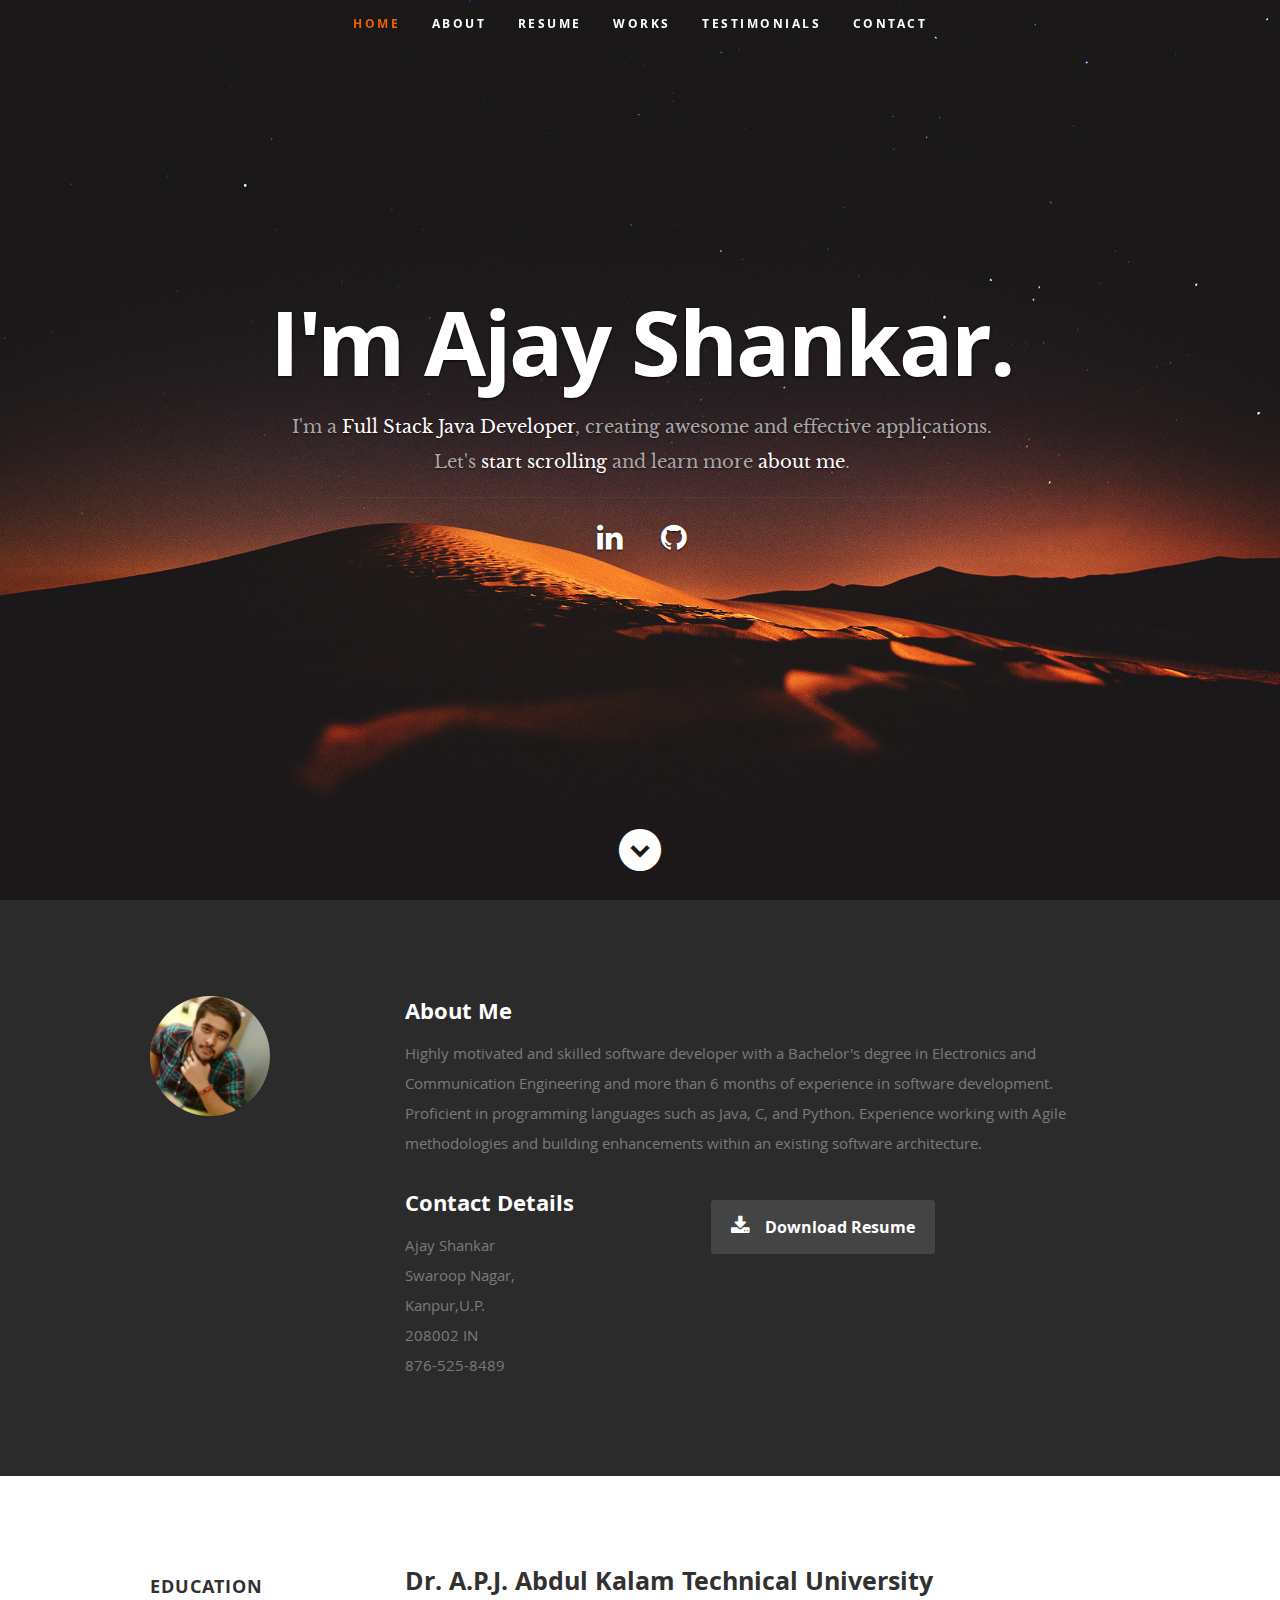
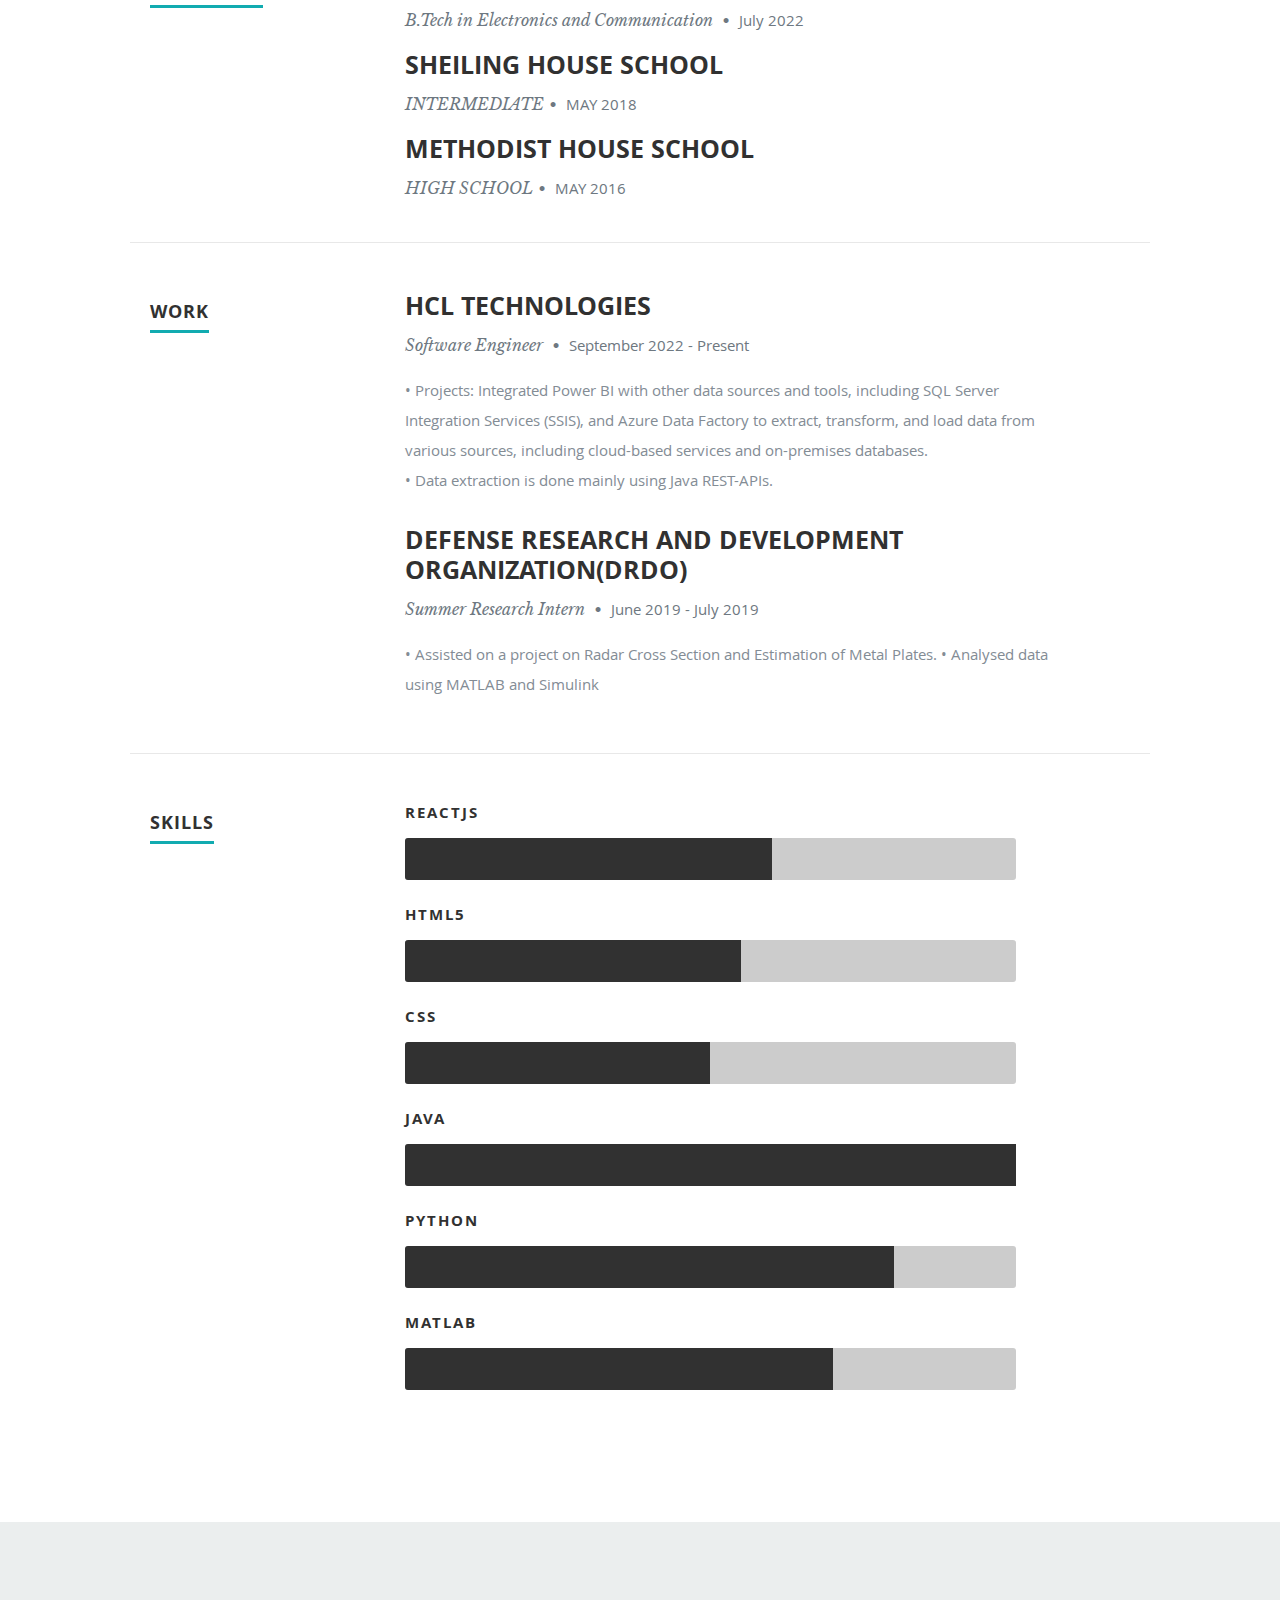
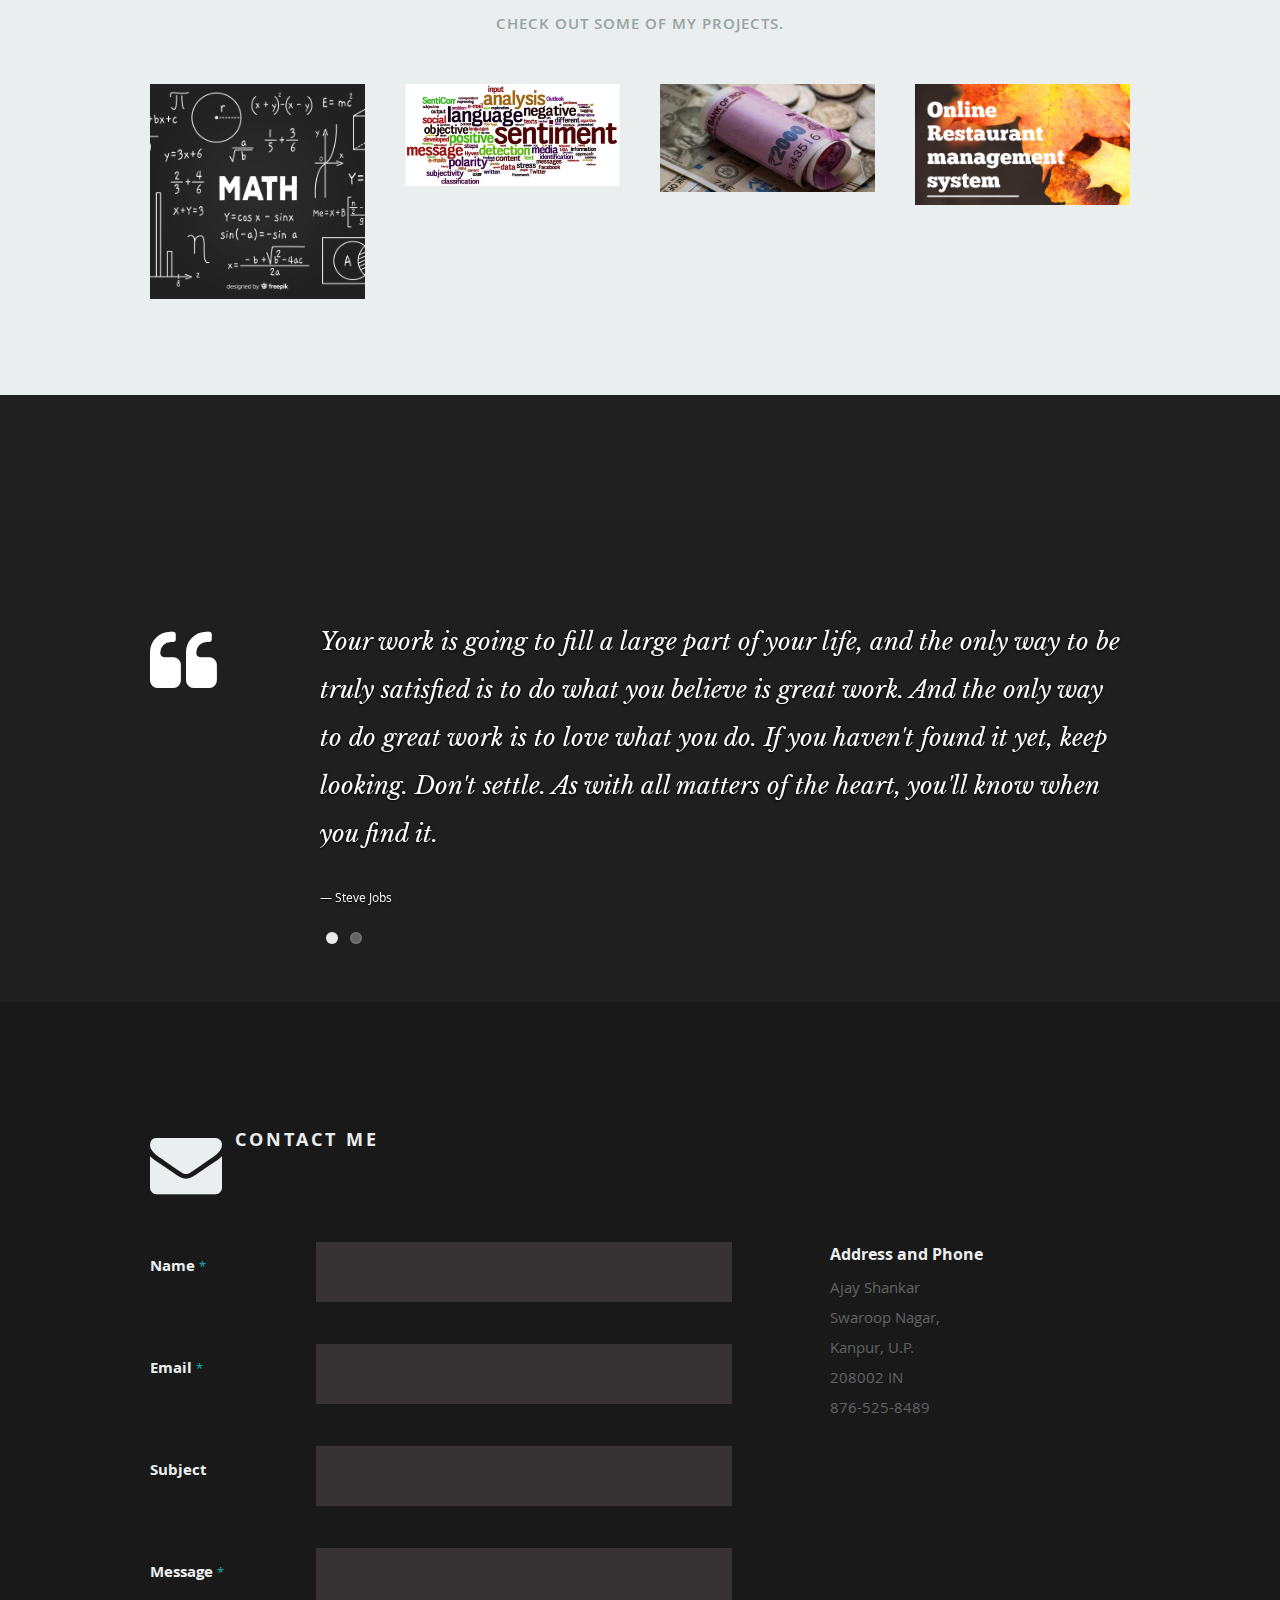
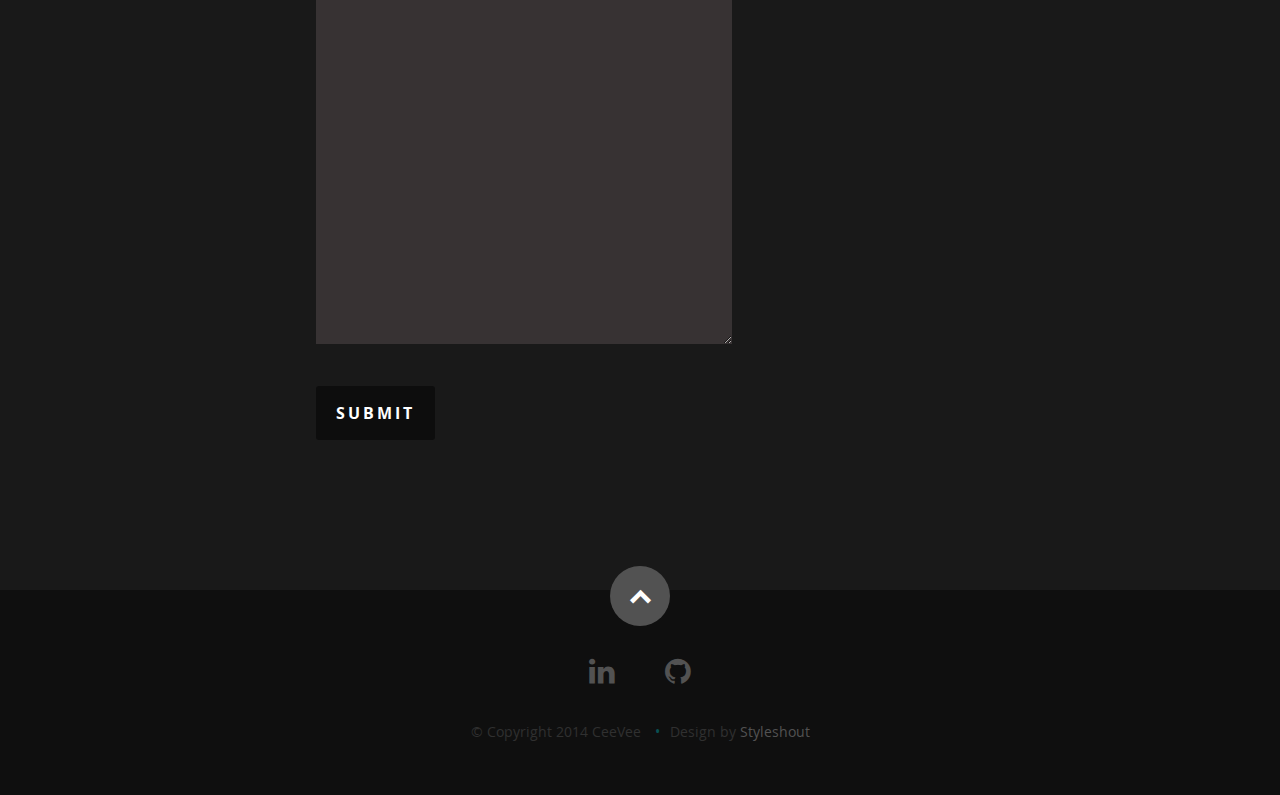
<file: index.html>
<!DOCTYPE html>
<!--[if lt IE 8 ]><html class="no-js ie ie7" lang="en"> <![endif]-->
<!--[if IE 8 ]><html class="no-js ie ie8" lang="en"> <![endif]-->
<!--[if (gte IE 8)|!(IE)]><!--><html class="no-js" lang="en"> <!--<![endif]-->
<head>

   <!--- Basic Page Needs
   ================================================== -->
   <meta charset="utf-8">
	<title>AJAY SHANKAR</title>
	<meta name="description" content="">
	<meta name="author" content="">

   <!-- Mobile Specific Metas
   ================================================== -->
	<meta name="viewport" content="width=device-width, initial-scale=1, maximum-scale=1">

	<!-- CSS
    ================================================== -->
   <link rel="stylesheet" href="css/default.css">
	<link rel="stylesheet" href="css/layout.css">
   <link rel="stylesheet" href="css/media-queries.css">
   <link rel="stylesheet" href="css/magnific-popup.css">

   <!-- Script
   ================================================== -->
	<script src="js/modernizr.js"></script>

   <!-- Favicons
	================================================== -->
	<link rel="shortcut icon" href="favicon.jpg" >

</head>

<body>

   <!-- Header
   ================================================== -->
   <header id="home">

      <nav id="nav-wrap">

         <a class="mobile-btn" href="#nav-wrap" title="Show navigation">Show navigation</a>
	      <a class="mobile-btn" href="#" title="Hide navigation">Hide navigation</a>

         <ul id="nav" class="nav">
            <li class="current"><a class="smoothscroll" href="#home">Home</a></li>
            <li><a class="smoothscroll" href="#about">About</a></li>
	         <li><a class="smoothscroll" href="#resume">Resume</a></li>
            <li><a class="smoothscroll" href="#portfolio">Works</a></li>
            <li><a class="smoothscroll" href="#testimonials">Testimonials</a></li>
            <li><a class="smoothscroll" href="#contact">Contact</a></li>
         </ul> <!-- end #nav -->

      </nav> <!-- end #nav-wrap -->

      <div class="row banner">
         <div class="banner-text">
            <h1 class="responsive-headline">I'm Ajay Shankar.</h1>
            <h3>I'm a <span>Full Stack Java Developer</span>,</span> creating awesome and effective applications. Let's <a class="smoothscroll" href="#about">start scrolling</a>
            and learn more <a class="smoothscroll" href="#about">about me</a>.</h3>
            <hr />
            <ul class="social">
               <li><a href="https://www.linkedin.com/in/ajayshankar99/"><i class="fa fa-linkedin"></i></a></li>
               <li><a href="https://github.com/ArrowAce"><i class="fa fa-github"></i></a></li>
            </ul>
         </div>
      </div>

      <p class="scrolldown">
         <a class="smoothscroll" href="#about"><i class="icon-down-circle"></i></a>
      </p>

   </header> <!-- Header End -->


   <!-- About Section
   ================================================== -->
   <section id="about">

      <div class="row">

         <div class="three columns">

            <img class="profile-pic"  src="images/profilepic.jpeg" alt="" />

         </div>

         <div class="nine columns main-col">

            <h2>About Me</h2>

            <p>Highly motivated and skilled software developer with a Bachelor's degree in Electronics and Communication Engineering and more than 6 months of experience in software development. Proficient in programming languages such as Java, C, and Python. Experience working with Agile methodologies and building enhancements within an existing software architecture.
            </p>

            <div class="row">

               <div class="columns contact-details">

                  <h2>Contact Details</h2>
                  <p class="address">
						   <span>Ajay Shankar</span><br>
						   <span>Swaroop Nagar,<br>
						         Kanpur,U.P.<br>
                           208002 IN
                     </span><br>
						   <span>876-525-8489</span><br>
                     <!--<span>anyone@website.com</span> -->
					   </p>

               </div>

               <div class="columns download">
                  <p>
                     <a href="https://www.overleaf.com/download/project/61837eb6423c09ee38dd8902/build/187cca5825b-e9d63cf21ffd0703/output/output.pdf?compileGroup=standard&clsiserverid=clsi-pre-emp-e2-f-rnw4&enable_pdf_caching=true&popupDownload=true"
                        class="button"><i class="fa fa-download"></i>Download Resume</a>
                  </p>
               </div>

            </div> <!-- end row -->

         </div> <!-- end .main-col -->

      </div>

   </section> <!-- About Section End-->


   <!-- Resume Section
   ================================================== -->
   <section id="resume">

      <!-- Education
      ----------------------------------------------- -->
      <div class="row education">

         <div class="three columns header-col">
            <h1><span>Education</span></h1>
         </div>

         <div class="nine columns main-col">

            <div class="row item">

               <div class="twelve columns">

                  <h3>Dr. A.P.J. Abdul Kalam Technical University</h3>
                  <p class="info">B.Tech in Electronics and Communication <span>&bull;</span> <em class="date">July 2022</em></p>

                  <!-- <p>
                  Lorem ipsum dolor sit amet, consectetuer adipiscing elit. Aenean commodo ligula eget dolor. Aenean massa.
                  Cum sociis natoque penatibus et magnis dis parturient montes, nascetur ridiculus mus. Donec quam felis,
                  ultricies nec, pellentesque eu, pretium quis, sem. Nulla consequat massa quis enim.
                  Donec pede justo, fringilla vel, aliquet nec, vulputate eget, arcu. Nullam dictum felis eu pede mollis pretium.
                  </p> -->

               </div>

            </div> <!-- item end -->

            <div class="row item">

               <div class="twelve columns">

                  <h3>SHEILING HOUSE SCHOOL</h3>
                  <p class="info">INTERMEDIATE<span>&bull;</span> <em class="date">MAY 2018</em></p>

                  <!-- <p>
                  This is Photoshop's version  of Lorem Ipsum. Proin gravida nibh vel velit auctor aliquet.
                  Aenean sollicitudin, lorem quis bibendum auctor, nisi elit consequat ipsum, nec sagittis sem
                  nibh id elit. Duis sed odio sit amet nibh vulputate cursus a sit amet mauris. Morbi accumsan
                  ipsum velit. Nam nec tellus a odio tincidunt auctor a ornare odio. Sed non  mauris vitae erat
                  </p> -->

               </div>

            </div> <!-- item end -->

            <div class="row item">

               <div class="twelve columns">

                  <h3>METHODIST HOUSE SCHOOL</h3>
                  <p class="info">HIGH SCHOOL<span>&bull;</span> <em class="date">MAY 2016</em></p>

                  <!-- <p>
                  This is Photoshop's version  of Lorem Ipsum. Proin gravida nibh vel velit auctor aliquet.
                  Aenean sollicitudin, lorem quis bibendum auctor, nisi elit consequat ipsum, nec sagittis sem
                  nibh id elit. Duis sed odio sit amet nibh vulputate cursus a sit amet mauris. Morbi accumsan
                  ipsum velit. Nam nec tellus a odio tincidunt auctor a ornare odio. Sed non  mauris vitae erat
                  </p> -->

               </div>

            </div> <!-- item end -->


         </div> <!-- main-col end -->

      </div> <!-- End Education -->


      <!-- Work
      ----------------------------------------------- -->
      <div class="row work">

         <div class="three columns header-col">
            <h1><span>Work</span></h1>
         </div>

         <div class="nine columns main-col">

            <div class="row item">

               <div class="twelve columns">

                  <h3>HCL TECHNOLOGIES</h3>
                  <p class="info">Software Engineer <span>&bull;</span> <em class="date">September 2022 - Present</em></p>

                  <p>
                  • Projects: Integrated Power BI with other data sources and tools, including SQL Server Integration Services (SSIS), and Azure Data Factory to extract, transform, and load data from various sources, including cloud-based services and on-premises databases.</br>
                  • Data extraction is done mainly using Java REST-APIs.
                  </p>

               </div>

            </div> <!-- item end -->

            <div class="row item">

               <div class="twelve columns">

                  <h3>DEFENSE RESEARCH AND DEVELOPMENT ORGANIZATION(DRDO)</h3>
                  <p class="info">Summer Research Intern <span>&bull;</span> <em class="date">June 2019 - July 2019</em></p>

                  <p>
                  • Assisted on a project on Radar Cross Section and Estimation of Metal Plates.
                  • Analysed data using MATLAB and Simulink
                  </p>

               </div>

            </div> <!-- item end -->

         </div> <!-- main-col end -->

      </div> <!-- End Work -->


      <!-- Skills
      ----------------------------------------------- -->
      <div class="row skill">

         <div class="three columns header-col">
            <h1><span>Skills</span></h1>
         </div>

         <div class="nine columns main-col">

            <!--<p>Sed ut perspiciatis unde omnis iste natus error sit voluptatem accusantium doloremque laudantium, totam rem aperiam,
            eaque ipsa quae ab illo inventore veritatis et quasi architecto beatae vitae dicta sunt explicabo. Nemo enim ipsam
            voluptatem quia voluptas sit aspernatur aut odit aut fugit, sed quia consequuntur magni dolores eos qui ratione
            voluptatem sequi nesciunt.
            </p>-->

				<div class="bars">

				   <ul class="skills">
					   <li><span class="bar-expand ReactJS"></span><em>ReactJS</em></li>
                  <li><span class="bar-expand html5"></span><em>HTML5</em></li>
						<li><span class="bar-expand css"></span><em>CSS</em></li>
						<li><span class="bar-expand java"></span><em>Java</em></li>
						<li><span class="bar-expand python"></span><em>Python</em></li>
                  <li><span class="bar-expand matlab"></span><em>MATLAB</em></li>
					</ul>

				</div><!-- end skill-bars -->

			</div> <!-- main-col end -->

      </div> <!-- End skills -->

   </section> <!-- Resume Section End-->


   <!-- Portfolio Section
   ================================================== -->
   <section id="portfolio">

      <div class="row">

         <div class="twelve columns collapsed">

            <h1>Check Out Some of My Projects.</h1>

            <!-- portfolio-wrapper -->
            <div id="portfolio-wrapper" class="bgrid-quarters s-bgrid-thirds cf">

          	   <div class="columns portfolio-item">
                  <div class="item-wrap">

                     <a href="#modal-01" title="">
                        <img alt="" src="images/portfolio/Handwritten-Equation-Solver.jpg">
                        <div class="overlay">
                           <div class="portfolio-item-meta">
          					      <h5>Hand Written Equation Solver</h5>
                              <p>Deep Learning</p>
          					   </div>
                        </div>
                        <div class="link-icon"><i class="icon-plus"></i></div>
                     </a>

                  </div>
          		</div> <!-- item end -->

               <div class="columns portfolio-item">
                  <div class="item-wrap">

                     <a href="#modal-02" title="">
                        <img alt="" src="images/portfolio/SentimentAnalysis.jpg">
                        <div class="overlay">
                           <div class="portfolio-item-meta">
          					      <h5>Perform Sentiment Analysis with Sci-Kit Learn</h5>
                              <p>Natural Lanhuage Processing</p>
          					   </div>
                        </div>
                        <div class="link-icon"><i class="icon-plus"></i></div>
                     </a>

                  </div>
          		</div> <!-- item end -->

               <div class="columns portfolio-item">
                  <div class="item-wrap">

                     <a href="#modal-03" title="">
                        <img alt="" src="images/portfolio/SMART CURRENCY ASSISTIVE SYSTEM FOR VISUALLY IMPAIRED.jpeg">
                        <div class="overlay">
                           <div class="portfolio-item-meta">
          					      <h5>SMART CURRENCY ASSISTIVE SYSTEM FOR VISUALLY IMPAIRED</h5>
                              <p>Digital Image Processing</p>
          					   </div>
                        </div>
                        <div class="link-icon"><i class="icon-plus"></i></div>
                     </a>

                  </div>
          		</div> <!-- item end -->

               <div class="columns portfolio-item">
                  <div class="item-wrap">

                     <a href="#modal-04" title="">
                        <img alt="" src="images/portfolio/Online-Restaurant-Management.jpg">
                        <div class="overlay">
                           <div class="portfolio-item-meta">
          					      <h5>Online-Restaurant-Management</h5>
                              <p>REST API</p>
          					   </div>
                        </div>
                        <div class="link-icon"><i class="icon-plus"></i></div>
                     </a>

                  </div>
          		</div> <!-- item end -->

              
            </div> <!-- portfolio-wrapper end -->

         </div> <!-- twelve columns end -->


         <!-- Modal Popup
	      --------------------------------------------------------------- -->

         <div id="modal-01" class="popup-modal mfp-hide">

		      <img class="scale-with-grid" src="images/portfolio/modals/Handwritten-Equation-Solver.jpg" alt="" />

		      <div class="description-box">
			      <h4>Handwritten-Equation-Solver</h4>
			      <p>• Developed a Handwritten Equation solver using CNN. The equation can
                  contain any digit from 0-9 and symbol +,x,-.</p>
               <span class="categories"><i class="fa fa-tag"></i>Equations</span>
		      </div>

            <div class="link-box">
               <a href="https://github.com/ArrowAce/Handwritten-Equation-Solver_Biet_hacks" target="_blank">Details</a>
		         <a class="popup-modal-dismiss">Close</a>
            </div>

	      </div><!-- modal-01 End -->

         <div id="modal-02" class="popup-modal mfp-hide">

		      <img class="scale-with-grid" src="images/portfolio/modals/SentimentAnalysis.jpg" alt="" />

		      <div class="description-box">
			      <h4>Perform Sentiment Analysis with Sci-Kit Learn</h4>
			      <p>• Build and employ a logistic regression classifier using scikit-learn.</br>
                  • Perform feature extraction with The Natural Language Toolkit (NLTK).</p>
               <span class="categories"><i class="fa fa-tag"></i>Sci-Kit Learn</span>
		      </div>

            <div class="link-box">
               <a href="https://www.coursera.org/account/accomplishments/certificate/EUSAKP5MKCBN" target="_blank">Details</a>
		         <a class="popup-modal-dismiss">Close</a>
            </div>

	      </div><!-- modal-02 End -->

         <div id="modal-03" class="popup-modal mfp-hide">

		      <img class="scale-with-grid" src="images/portfolio/modals/SMART CURRENCY ASSISTIVE SYSTEM FOR VISUALLY IMPAIRED.jpeg" alt="" />

		      <div class="description-box">
			      <h4>SMART CURRENCY ASSISTIVE SYSTEM FOR VISUALLY IMPAIRED</h4>
			      <p>• Developed an Assistive system for visually impaired to help them in
                  identification of currency notes.
                  • It is developed using Python OpenCV.</p>
               <span class="categories"><i class="fa fa-tag"></i>Assistive System</span>
		      </div>

            <div class="link-box">
               <a href="https://github.com/ArrowAce/CurrencyDetection.git" target="_blank">Details</a>
		         <a class="popup-modal-dismiss">Close</a>
            </div>

	      </div><!-- modal-03 End -->

         <div id="modal-04" class="popup-modal mfp-hide">

		      <img class="scale-with-grid" src="images/portfolio/modals/Online-Restaurant-Management.jpg" alt="" />

		      <div class="description-box">
			      <h4>Online-Restaurant-Management</h4>
			      <p>REST API to manage restaurant with online orders and also inventory management.</p>
               <span class="categories"><i class="fa fa-tag"></i>SpringBoot</span>
		      </div>

            <div class="link-box">
               <a href="https://github.com/ArrowAce/Online-Restaurant-Management" target="_blank">Details</a>
		         <a class="popup-modal-dismiss">Close</a>
            </div>

	      </div><!-- modal-04 End -->

         

      </div> <!-- row End -->

   </section> <!-- Portfolio Section End-->


   <!-- Call-To-Action Section
   ================================================== -->
   <section id="call-to-action">

      <div class="row">

         <!-- <div class="two columns header-col">

            <h1><span>Get Hosting.</span></h1>

         </div>

         <div class="seven columns">

            <h2><span class="lead">Unde Omnis Iste</span></h2>
            <p><span class="lead">Sed ut perspiciatis unde omnis iste natus error sit voluptatem accusantium doloremque laudantium, totam rem aperiam,
            eaque ipsa quae ab illo inventore veritatis et quasi architecto beatae vitae. </span></p>

         </div> -->

         <div class="three columns action">



         </div>

      </div>

   </section> <!-- Call-To-Action Section End-->


   <!-- Testimonials Section
   ================================================== -->
   <section id="testimonials">

      <div class="text-container">

         <div class="row">

            <div class="two columns header-col">

               <h1><span>Client Testimonials</span></h1>

            </div>

            <div class="ten columns flex-container">

               <div class="flexslider">

                  <ul class="slides">

                     <li>
                        <blockquote>
                           <p>Your work is going to fill a large part of your life, and the only way to be truly satisfied is
                           to do what you believe is great work. And the only way to do great work is to love what you do.
                           If you haven't found it yet, keep looking. Don't settle. As with all matters of the heart, you'll know when you find it.
                           </p>
                           <cite>Steve Jobs</cite>
                        </blockquote>
                     </li> <!-- slide ends -->

                     <li>
                        <blockquote>
                           <p>When something is important enough, you do it even if the odds are not in your favor.
                           </p>
                           <cite>Elon Musk</cite>
                        </blockquote>
                     </li> <!-- slide ends -->

                  </ul>

               </div> <!-- div.flexslider ends -->

            </div> <!-- div.flex-container ends -->

         </div> <!-- row ends -->

       </div>  <!-- text-container ends -->

   </section> <!-- Testimonials Section End-->


   <!-- Contact Section
   ================================================== -->
   <section id="contact">

         <div class="row section-head">

            <!-- <div class="two columns header-col">

               <h1><span>Get In Touch.</span></h1>

            </div> -->

            <div class="ten columns">
               &nbsp; &nbsp; &nbsp;<h1>CONTACT ME</h1>
                  <!-- <p class="lead">Sed ut perspiciatis unde omnis iste natus error sit voluptatem accusantium doloremque laudantium, totam rem aperiam,
                  eaque ipsa quae ab illo inventore veritatis et quasi architecto beatae vitae dicta sunt explicabo. Nemo enim ipsam
                  voluptatem quia voluptas sit aspernatur aut odit aut fugit.
                  </p> -->

            </div>

         </div>

         <div class="row">

            <div class="eight columns">

               <!-- form -->
               <form action="https://formsubmit.co/engineeringconnect99@gmail.com" method="post">
					<fieldset>

                  <div>
						   <label for="contactName">Name <span class="required">*</span></label>
						   <input type="text" value="" size="35" id="contactName" name="contactName">
                  </div>

                  <div>
						   <label for="contactEmail">Email <span class="required">*</span></label>
						   <input type="text" value="" size="35" id="contactEmail" name="contactEmail">
                  </div>

                  <div>
						   <label for="contactSubject">Subject</label>
						   <input type="text" value="" size="35" id="contactSubject" name="contactSubject">
                  </div>

                  <div>
                     <label for="contactMessage">Message <span class="required">*</span></label>
                     <textarea cols="50" rows="15" id="contactMessage" name="contactMessage"></textarea>
                  </div>

                  <div>
                     <button class="submit">Submit</button>
                     <span id="image-loader">
                        <img alt="" src="images/loader.gif">
                     </span>
                  </div>

					</fieldset>
				   </form> <!-- Form End -->

               <!-- contact-warning -->
               <div id="message-warning"> Error boy</div>
               <!-- contact-success -->
				   <div id="message-success">
                  <i class="fa fa-check"></i>Your message was sent, thank you!<br>
				   </div>

            </div>

          
            <aside class="four columns footer-widgets">

               <div class="widget widget_contact">

					   <h4>Address and Phone</h4>
					   <p class="address">
						   Ajay Shankar<br>
                     Swaroop Nagar,<br>
                     Kanpur, U.P.<br>
                     208002 IN<br>
						   <span>876-525-8489</span>
					   </p>

				   </div>

               <!-- <div class="widget widget_tweets">

                  <h4 class="widget-title">Latest Tweets</h4>

                  <ul id="twitter">
                     <li>
                        <span>
                        This is Photoshop's version  of Lorem Ipsum. Proin gravida nibh vel velit auctor aliquet.
                        Aenean sollicitudin, lorem quis bibendum auctor, nisi elit consequat ipsum
                        <a href="#">http://t.co/CGIrdxIlI3</a>
                        </span>
                        <b><a href="#">2 Days Ago</a></b>
                     </li>
                     <li>
                        <span>
                        Sed ut perspiciatis unde omnis iste natus error sit voluptatem accusantium doloremque laudantium, totam rem aperiam,
                        eaque ipsa quae ab illo inventore veritatis et quasi
                        <a href="#">http://t.co/CGIrdxIlI3</a>
                        </span>
                        <b><a href="#">3 Days Ago</a></b>
                     </li>
                  </ul>

		         </div> -->

            </aside>

      </div>

   </section> <!-- Contact Section End-->


   <!-- footer
   ================================================== -->
   <footer>

      <div class="row">

         <div class="twelve columns">

           <ul class="social-links">
               <li><a href="https://www.linkedin.com/in/ajayshankar99/"><i class="fa fa-linkedin"></i></a></li>
               <li><a href="https://github.com/ArrowAce"><i class="fa fa-github"></i></a></li>
            </ul>

            <ul class="copyright">
               <li>&copy; Copyright 2014 CeeVee</li>
               <li>Design by <a href="http://www.styleshout.com/" title="Styleshout" target="_blank">Styleshout</a></li>   
            </ul>

         </div>

         <div id="go-top"><a class="smoothscroll" title="Back to Top" href="#home"><i class="icon-up-open"></i></a></div>

      </div>

   </footer> <!-- Footer End-->

   <!-- Java Script
   ================================================== -->
   <script src="http://ajax.googleapis.com/ajax/libs/jquery/1.10.2/jquery.min.js"></script>
   <script>window.jQuery || document.write('<script src="js/jquery-1.10.2.min.js"><\/script>')</script>
   <script type="text/javascript" src="js/jquery-migrate-1.2.1.min.js"></script>

   <script src="js/jquery.flexslider.js"></script>
   <script src="js/waypoints.js"></script>
   <script src="js/jquery.fittext.js"></script>
   <script src="js/magnific-popup.js"></script>
   <script src="js/init.js"></script>

</body>

</html>
</file>
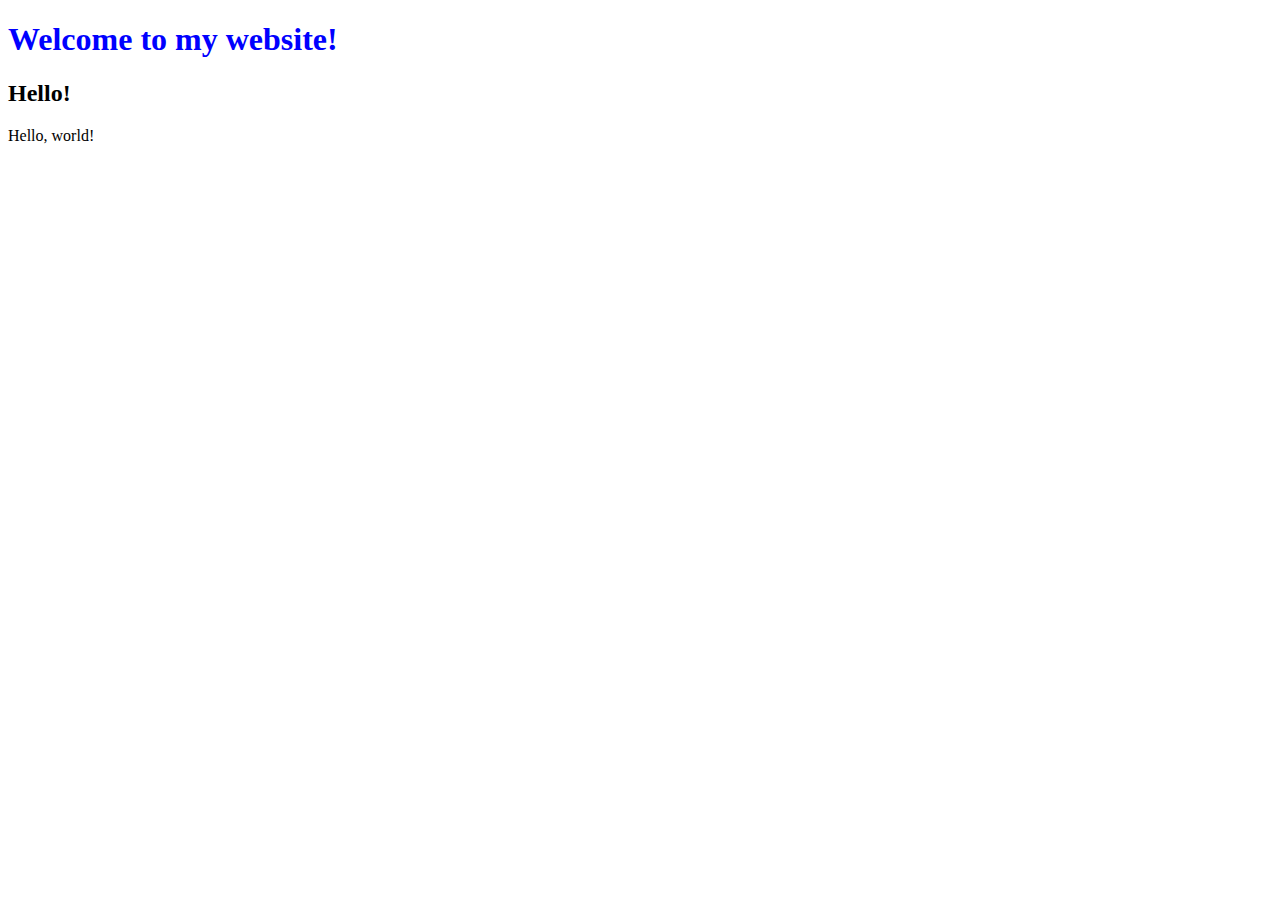
<file: hello.html>
<!DOCTYPE html>
<html lang="en">
    <head>
        <title>Hello!</title>
        <style>
            h1 {
                color: blue;
            }
        </style>
    </head>
    <body>

        <h1>Welcome to my website!</h1>
        <h2>Hello!</h2>
        Hello, world!
    </body>
</html>
</file>
<file: css/default.css>
/*
=====================================================================
*   Ceevee v1.0 Default Stylesheet
*   url: styleshout.com
*   03-17-2014
=====================================================================

TOC:
a. Webfonts and Icon fonts
b. Reset
c. Default Styles
   1. Basic
   2. Typography
   3. Links
   4. Images
   5. Buttons
   6. Forms
d. Grid
e. Others
   1. Clearing
   2. Misc

=====================================================================  */

/* ------------------------------------------------------------------ */
/* a. Webfonts and Icon fonts
 ------------------------------------------------------------------ */

@import url("fonts.css");
@import url("fontello/css/fontello.css");
@import url("font-awesome/css/font-awesome.min.css");

/* ------------------------------------------------------------------
/* b. Reset
      Adapted from:
      Normalize.css - https://github.com/necolas/normalize.css/
      HTML5 Doctor Reset - html5doctor.com/html-5-reset-stylesheet/
/* ------------------------------------------------------------------ */

html, body, div, span, object, iframe,
h1, h2, h3, h4, h5, h6, p, blockquote, pre,
abbr, address, cite, code,
del, dfn, em, img, ins, kbd, q, samp,
small, strong, sub, sup, var,
b, i,
dl, dt, dd, ol, ul, li,
fieldset, form, label, legend,
table, caption, tbody, tfoot, thead, tr, th, td,
article, aside, canvas, details, figcaption, figure,
footer, header, hgroup, menu, nav, section, summary,
time, mark, audio, video {
   margin: 0;
   padding: 0;
   border: 0;
   outline: 0;
   font-size: 100%;
   vertical-align: baseline;
   background: transparent;
}

article,aside,details,figcaption,figure,
footer,header,hgroup,menu,nav,section {
   display: block;
}

audio,
canvas,
video {
   display: inline-block;
}

audio:not([controls]) {
   display: none;
   height: 0;
}

[hidden] { display: none; }

code, kbd, pre, samp {
   font-family: monospace, serif;
   font-size: 1em;
}

pre {
   white-space: pre;
   white-space: pre-wrap;
   word-wrap: break-word;
}

blockquote, q { quotes: &#8220 &#8220; }

blockquote:before, blockquote:after,
q:before, q:after {
   content: '';
   content: none;
}

ins {
   background-color: #ff9;
   color: #000;
   text-decoration: none;
}

mark {
   background-color: #A7F4F6;
   color: #555;
}

del { text-decoration: line-through; }

abbr[title], dfn[title] {
   border-bottom: 1px dotted;
   cursor: help;
}

table {
   border-collapse: collapse;
   border-spacing: 0;
}


/* ------------------------------------------------------------------ */
/* c. Default and Basic Styles
      Adapted from:
      Skeleton CSS Framework - http://www.getskeleton.com/
      Typeplate Typographic Starter Kit - http://typeplate.com/
/* ------------------------------------------------------------------ */

/*  1. Basic  ------------------------------------------------------- */

*,
*:before,
*:after {
   -moz-box-sizing: border-box;
   -webkit-box-sizing: border-box;
   box-sizing: border-box;
}

html {
   font-size: 62.5%;
   -webkit-font-smoothing: antialiased;
}

body {
   background: #fff;
   font-family: 'opensans-regular', sans-serif;
   font-weight: normal;
   font-size: 15px;
   line-height: 30px;
	color: #838C95;

   -webkit-font-smoothing: antialiased; /* Fix for webkit rendering */
	-webkit-text-size-adjust: 100%;
}

/*  2. Typography
       Vertical rhythm with leading derived from 6
--------------------------------------------------------------------- */

h1, h2, h3, h4, h5, h6 {
   color: #313131;
	font-family: 'opensans-bold', sans-serif;
   font-weight: normal;
}
h1 a, h2 a, h3 a, h4 a, h5 a, h6 a { font-weight: inherit; }
h1 { font-size: 38px; line-height: 42px; margin-bottom: 12px; letter-spacing: -1px; }
h2 { font-size: 28px; line-height: 36px; margin-bottom: 6px; }
h3 { font-size: 22px; line-height: 30px; margin-bottom: 12px; }
h4 { font-size: 20px; line-height: 30px; margin-bottom: 6px; }
h5 { font-size: 18px; line-height: 30px; }
h6 { font-size: 14px; line-height: 30px; }
.subheader { }

p { margin: 0 0 30px 0; }
p img { margin: 0; }
p.lead {
   font: 19px/36px 'opensans-light', sans-serif;
   margin-bottom: 18px;
}

/* for 'em' and 'strong' tags, font-size and line-height should be same with
the body tag due to rendering problems in some browsers */
em { font: 15px/30px 'opensans-italic', sans-serif; }
strong, b { font: 15px/30px 'opensans-bold', sans-serif; }
small { font-size: 11px; line-height: inherit; }

/*	Blockquotes */
blockquote {
   margin: 30px 0px;
   padding-left: 40px;
   position: relative;
}
blockquote:before {
   content: "\201C";
   opacity: 0.45;
   font-size: 80px;
   line-height: 0px;
   margin: 0;
   font-family: arial, sans-serif;

   position: absolute;
   top:  30px;
	left: 0;
}
blockquote p {
   font-family: 'librebaskerville-italic', serif;
   padding: 0;
   font-size: 18px;
   line-height: 36px;
}
blockquote cite {
   display: block;
   font-size: 12px;
   font-style: normal;
   line-height: 18px;
}
blockquote cite:before { content: "\2014 \0020"; }
blockquote cite a,
blockquote cite a:visited { color: #8B9798; border: none }

/* ---------------------------------------------------------------------
/*  Pull Quotes Markup
/*
    <aside class="pull-quote">
		<blockquote>
			<p></p>
		</blockquote>
	 </aside>
/*
/* --------------------------------------------------------------------- */
.pull-quote {
   position: relative;
	padding: 18px 30px 18px 0px;
}
.pull-quote:before,
.pull-quote:after {
	height: 1em;
	opacity: 0.45;
	position: absolute;
	font-size: 80px;
   font-family: Arial, Sans-Serif;
}
.pull-quote:before {
	content: "\201C";
	top:  33px;
	left: 0;
}
.pull-quote:after {
	content: '\201D';
	bottom: -33px;
	right: 0;
}
.pull-quote blockquote {
   margin: 0;
}
.pull-quote blockquote:before {
   content: none;
}

/* Abbreviations */
abbr {
   font-family: 'opensans-bold', sans-serif;
	font-variant: small-caps;
	text-transform: lowercase;
   letter-spacing: .5px;
	color: gray;
}
abbr:hover { cursor: help; }

/* drop cap */
.drop-cap:first-letter {
	float: left;
	margin: 0;
	padding: 14px 6px 0 0;
	font-size: 84px;
	font-family: /* Copperplate */ 'opensans-bold', sans-serif;
   line-height: 60px;
	text-indent: 0;
	background: transparent;
	color: inherit;
}

hr { border: solid #E3E3E3; border-width: 1px 0 0; clear: both; margin: 11px 0 30px; height: 0; }


/*  3. Links  ------------------------------------------------------- */

a, a:visited {
   text-decoration: none;
   outline: 0;
   color: #11ABB0;

   -webkit-transition: color .3s ease-in-out;
   -moz-transition: color .3s ease-in-out;
   -o-transition: color .3s ease-in-out;
   transition: color .3s ease-in-out;
}
a:hover, a:focus { color: #313131; }
p a, p a:visited { line-height: inherit; }


/*  4. List  --------------------------------------------------------- */

ul, ol { margin-bottom: 24px; margin-top: 12px; }
ul { list-style: none outside; }
ol { list-style: decimal; }
ol, ul.square, ul.circle, ul.disc { margin-left: 30px; }
ul.square { list-style: square outside; }
ul.circle { list-style: circle outside; }
ul.disc { list-style: disc outside; }
ul ul, ul ol,
ol ol, ol ul { margin: 6px 0 6px 30px; }
ul ul li, ul ol li,
ol ol li, ol ul li { margin-bottom: 6px; }
li { line-height: 18px; margin-bottom: 12px; }
ul.large li { }
li p { }

/* ---------------------------------------------------------------------
/*  Stats Tab Markup

    <ul class="stats-tabs">
		<li><a href="#">[value]<b>[name]</b></a></li>
	 </ul>

    Extend this object into your markup.
/*
/* --------------------------------------------------------------------- */
.stats-tabs {
   padding: 0;
   margin: 24px 0;
}
.stats-tabs li {
	display: inline-block;
	margin: 0 10px 18px 0;
	padding: 0 10px 0 0;
	border-right: 1px solid #ccc;
}
.stats-tabs li:last-child {
	margin: 0;
	padding: 0;
	border: none;
}
.stats-tabs li a {
	display: inline-block;
	font-size: 22px;
	font-family: 'opensans-bold', sans-serif;
   border: none;
   color: #313131;
}
.stats-tabs li a:hover {
   color:#11ABB0;
}
.stats-tabs li a b {
	display: block;
	margin: 6px 0 0 0;
	font-size: 13px;
	font-family: 'opensans-regular', sans-serif;
   color: #8B9798;
}

/* definition list */
dl { margin: 12px 0; }
dt { margin: 0; color:#11ABB0; }
dd { margin: 0 0 0 20px; }

/* Lining Definition Style Markup */
.lining dt,
.lining dd {
	display: inline;
	margin: 0;
}
.lining dt + dt:before,
.lining dd + dt:before {
	content: "\A";
	white-space: pre;
}
.lining dd + dd:before {
	content: ", ";
}
.lining dd:before {
	content: ": ";
	margin-left: -0.2em;
}

/* Dictionary Definition Style Markup */
.dictionary-style dt {
	display: inline;
	counter-reset: definitions;
}
.dictionary-style dt + dt:before {
	content: ", ";
	margin-left: -0.2em;
}
.dictionary-style dd {
	display: block;
	counter-increment: definitions;
}
.dictionary-style dd:before {
	content: counter(definitions, decimal) ". ";
}

/* Pagination */
.pagination {
   margin: 36px auto;
   text-align: center;
}
.pagination ul li {
   display: inline-block;
   margin: 0;
   padding: 0;
}
.pagination .page-numbers {
   font: 15px/18px 'opensans-bold', sans-serif;
   display: inline-block;
   padding: 6px 10px;
   margin-right: 3px;
   margin-bottom: 6px;
	color: #6E757C;
	background-color: #E6E8EB;

	-webkit-transition: all 200ms ease-in-out;
	-moz-transition: all 200ms ease-in-out;
	-o-transition: all 200ms ease-in-out;
	-ms-transition: all 200ms ease-in-out;
	transition: all 200ms ease-in-out;

   -moz-border-radius: 3px;
   -webkit-border-radius: 3px;
   -khtml-border-radius: 3px;
	border-radius: 3px;
}
.pagination .page-numbers:hover {
   background: #838A91;
   color: #fff;
}
.pagination .current,
.pagination .current:hover {
   background-color: #11ABB0;
   color: #fff;
}
.pagination .inactive,
.pagination .inactive:hover {
   background-color: #E6E8EB;
	color: #A9ADB2;
}
.pagination .prev, .pagination .next {}

/*  5. Images  --------------------------------------------------------- */

img {
   max-width: 100%;
   height: auto;
}
img.pull-right { margin: 12px 0px 0px 18px; }
img.pull-left { margin: 12px 18px 0px 0px; }

/*  6. Buttons  --------------------------------------------------------- */

.button,
.button:visited,
button,
input[type="submit"],
input[type="reset"],
input[type="button"] {
   font: 16px/30px 'opensans-bold', sans-serif;
   background: #11ABB0;
   display: inline-block;
	text-decoration: none;
   letter-spacing: 0;
   color: #fff;
	padding: 12px 20px;
	margin-bottom: 18px;
   border: none;
   cursor: pointer;
   height: auto;

   -webkit-transition: all .2s ease-in-out;
	-moz-transition: all .2s ease-in-out;
	-o-transition: all .2s ease-in-out;
	-ms-transition: all .2s ease-in-out;
	transition: all .2s ease-in-out;

   -moz-border-radius: 3px;
   -webkit-border-radius: 3px;
   -khtml-border-radius: 3px;
   border-radius: 3px;
}

.button:hover,
button:hover,
input[type="submit"]:hover,
input[type="reset"]:hover,
input[type="button"]:hover {
   background: #3d4145;
   color: #fff;
}

.button:active,
button:active,
input[type="submit"]:active,
input[type="reset"]:active,
input[type="button"]:active {
   background: #3d4145;
   color: #fff;
}

.button.full-width,
button.full-width,
input[type="submit"].full-width,
input[type="reset"].full-width,
input[type="button"].full-width {
	width: 100%;
	padding-left: 0 !important;
	padding-right: 0 !important;
	text-align: center;
}

/* Fix for odd Mozilla border & padding issues */
button::-moz-focus-inner,
input::-moz-focus-inner {
    border: 0;
    padding: 0;
}


/*  7. Forms  --------------------------------------------------------- */

form { margin-bottom: 24px; }
fieldset { margin-bottom: 24px; }

input[type="text"],
input[type="password"],
input[type="email"],
textarea,
select {
   display: block;
   padding: 18px 15px;
   margin: 0 0 24px 0;
   border: 0;
   outline: none;
   vertical-align: middle;
   min-width: 225px;
	max-width: 100%;
   font-size: 15px;
   line-height: 24px;
	color: #647373;
	background: #D3D9D9;

}

/* select { padding: 0;
   width: 220px;
   } */

input[type="text"]:focus,
input[type="password"]:focus,
input[type="email"]:focus,
textarea:focus {
   color: #B3B7BC;
	background-color: #3d4145;
}

textarea { min-height: 220px; }

label,
legend {
   font: 16px/24px 'opensans-bold', sans-serif;
	margin: 12px 0;
   color: #3d4145;
   display: block;
}
label span,
legend span {
	color: #8B9798;
   font: 14px/24px 'opensans-regular', sans-serif;
}

input[type="checkbox"],
input[type="radio"] {
    font-size: 15px;
    color: #737373;
}

input[type="checkbox"] { display: inline; }

/* ------------------------------------------------------------------ */
/* d. Grid
---------------------------------------------------------------------
   gutter = 40px.
/* ------------------------------------------------------------------ */

/* default
--------------------------------------------------------------- */
.row {
   width: 96%;
   max-width: 1020px;
   margin: 0 auto;
}
/* fixed width for IE8 */
.ie .row { width: 1000px ; }

.narrow .row { max-width: 980px; }

.row .row { width: auto; max-width: none; margin: 0 -20px; }

/* row clearing */
.row:before,
.row:after {
    content: " ";
    display: table;
}
.row:after {
    clear: both;
}

.column, .columns {
   position: relative;
   padding: 0 20px;
   min-height: 1px;
   float: left;
}
.column.centered, .columns.centered  {
    float: none;
    margin: 0 auto;
}

/* removed gutters */
.row.collapsed > .column,
.row.collapsed > .columns,
.column.collapsed, .columns.collapsed  { padding: 0; }

[class*="column"] + [class*="column"]:last-child { float: right; }
[class*="column"] + [class*="column"].end { float: right; }

/* column widths */
.row .one         { width: 8.33333%; }
.row .two         { width: 16.66667%; }
.row .three       { width: 25%; }
.row .four        { width: 33.33333%; }
.row .five        { width: 41.66667%; }
.row .six         { width: 50%; }
.row .seven       { width: 58.33333%; }
.row .eight       { width: 66.66667%; }
.row .nine        { width: 75%; }
.row .ten         { width: 83.33333%; }
.row .eleven      { width: 91.66667%; }
.row .twelve      { width: 100%; }

/* Offsets */
.row .offset-1    { margin-left: 8.33333%; }
.row .offset-2    { margin-left: 16.66667%; }
.row .offset-3    { margin-left: 25%; }
.row .offset-4    { margin-left: 33.33333%; }
.row .offset-5    { margin-left: 41.66667%; }
.row .offset-6    { margin-left: 50%; }
.row .offset-7    { margin-left: 58.33333%; }
.row .offset-8    { margin-left: 66.66667%; }
.row .offset-9    { margin-left: 75%; }
.row .offset-10   { margin-left: 83.33333%; }
.row .offset-11   { margin-left: 91.66667%; }

/* Push/Pull */
.row .push-1      { left: 8.33333%; }
.row .pull-1      { right: 8.33333%; }
.row .push-2      { left: 16.66667%; 	}
.row .pull-2      { right: 16.66667%; }
.row .push-3      { left: 25%; }
.row .pull-3      { right: 25%;	}
.row .push-4      { left: 33.33333%; }
.row .pull-4      { right: 33.33333%; }
.row .push-5      { left: 41.66667%; }
.row .pull-5      { right: 41.66667%; }
.row .push-6      { left: 50%; }
.row .pull-6      { right: 50%; }
.row .push-7      { left: 58.33333%; }
.row .pull-7      { right: 58.33333%; }
.row .push-8      { left: 66.66667%; 	}
.row .pull-8      { right: 66.66667%; }
.row .push-9      { left: 75%; }
.row .pull-9      { right: 75%; }
.row .push-10     { left: 83.33333%; }
.row .pull-10     { right: 83.33333%; }
.row .push-11     { left: 91.66667%; }
.row .pull-11     { right: 91.66667%; }

/* block grids
--------------------------------------------------------------------- */
.bgrid-sixths [class*="column"]   { width: 16.66667%; }
.bgrid-quarters [class*="column"] { width: 25%; }
.bgrid-thirds [class*="column"]   { width: 33.33333%; }
.bgrid-halves [class*="column"]   { width: 50%; }

[class*="bgrid"] [class*="column"] + [class*="column"]:last-child { float: left; }

/* Left clearing for block grid columns - columns that changes width in
different screen sizes. Allows columns with different heights to align
properly.
--------------------------------------------------------------------- */
.first { clear: left; }   /* first column in default screen */
.s-first { clear: none; } /* first column in smaller screens */

/* smaller screens
--------------------------------------------------------------- */
@media only screen and (max-width: 900px) {

   /* block grids on small screens */
   .s-bgrid-sixths [class*="column"]   { width: 16.66667%; }
   .s-bgrid-quarters [class*="column"] { width: 25%; }
   .s-bgrid-thirds [class*="column"]   { width: 33.33333%; }
   .s-bgrid-halves [class*="column"]   { width: 50%; }

   /* block grids left clearing */
   .first { clear: none; }
   .s-first { clear: left; }

}

/* mobile wide/smaller tablets
--------------------------------------------------------------- */
@media only screen and (max-width: 767px) {

   .row {
	   width: 460px;
	   margin: 0 auto;
      padding: 0;
	}
   .column, .columns {
	   width: auto !important;
	   float: none;
	   margin-left: 0;
	   margin-right: 0;
      padding: 0 30px;
   }
   .row .row { width: auto; max-width: none; margin: 0 -30px; }

   [class*="column"] + [class*="column"]:last-child { float: none; }
   [class*="bgrid"] [class*="column"] + [class*="column"]:last-child { float: none; }

   /* Offsets */
   .row .offset-1    { margin-left: 0%; }
   .row .offset-2    { margin-left: 0%; }
   .row .offset-3    { margin-left: 0%; }
   .row .offset-4    { margin-left: 0%; }
   .row .offset-5    { margin-left: 0%; }
   .row .offset-6    { margin-left: 0%; }
   .row .offset-7    { margin-left: 0%; }
   .row .offset-8    { margin-left: 0%; }
   .row .offset-9    { margin-left: 0%; }
   .row .offset-10   { margin-left: 0%; }
   .row .offset-11   { margin-left: 0%; }
}

/* mobile narrow
--------------------------------------------------------------- */
@media only screen and (max-width: 460px) {

   .row { width: auto; }

}

/* larger screens
--------------------------------------------------------------- */
@media screen and (min-width: 1200px) {

   .wide .row { max-width: 1180px; }

}

/* ------------------------------------------------------------------ */
/* e. Others
/* ------------------------------------------------------------------ */

/*  1. Clearing
    (http://nicolasgallagher.com/micro-clearfix-hack/
--------------------------------------------------------------------- */

.cf:before,
.cf:after {
    content: " ";
    display: table;
}
.cf:after {
    clear: both;
}

/*  2. Misc -------------------------------------------------------- */

.remove-bottom { margin-bottom: 0 !important; }
.half-bottom { margin-bottom: 12px !important; }
.add-bottom { margin-bottom: 24px !important; }
.no-border { border: none; }

.text-center  { text-align: center !important; }
.text-left    { text-align: left !important; }
.text-right   { text-align: right !important; }
.pull-left    { float: left !important; }
.pull-right   { float: right !important; }
.align-center {
	margin-left: auto !important;
	margin-right: auto !important;
	text-align: center !important;
}
</file>
<file: css/layout.css>
/*
=====================================================================
*   Ceevee v1.0 Layout Stylesheet
*   url: styleshout.com
*   03-18-2014
=====================================================================

   TOC:
   a. General Styles
   b. Header Styles
   c. About Section
   d. Resume Section
   e. Portfolio Section
   f. Call To Action Section
   g. Testimonials Section
   h. Contact Section
   i. Footer

===================================================================== */

/* ------------------------------------------------------------------ */
/* a. General Styles
/* ------------------------------------------------------------------ */

body { background: #0f0f0f; }

/* ------------------------------------------------------------------ */
/* b. Header Styles
/* ------------------------------------------------------------------ */

header {
   position: relative;
   height: 800px;
   min-height: 500px;
   width: 100%;
   background: #161415 url(../images/header-background.jpg) no-repeat top center;
   background-size: cover !important;
	-webkit-background-size: cover !important;
   text-align: center;
   overflow: hidden;
}

/* vertically center banner section */
header:before {
   content: '';
   display: inline-block;
   vertical-align: middle;
   height: 100%;
}
header .banner {
   display: inline-block;
   vertical-align: middle;
   margin: 0 auto;
   width: 85%;
   padding-bottom: 30px;s
   text-align: center;
}

header .banner-text { width: 100%; }
header .banner-text h1 {
   font: 90px/1.1em 'opensans-bold', sans-serif;
   color: #fff;
   letter-spacing: -2px;
   margin: 0 auto 18px auto;
   text-shadow: 0px 1px 3px rgba(0, 0, 0, .8);
}
header .banner-text h3 {
   font: 18px/1.9em 'librebaskerville-regular', serif;
   color: #A8A8A8;
   margin: 0 auto;
   width: 70%;
   text-shadow: 0px 1px 2px rgba(0, 0, 0, .5);
}
header .banner-text h3 span,
header .banner-text h3 a {
   color: #fff;
}
header .banner-text hr {
   width: 60%;
   margin: 18px auto 24px auto;
   border-color: #2F2D2E;
   border-color: rgba(150, 150, 150, .1);
}

/* header social links */
header .social {
   margin: 24px 0;
   padding: 0;
   font-size: 30px;
   text-shadow: 0px 1px 2px rgba(0, 0, 0, .8);
}
header .social li {
   display: inline-block;
   margin: 0 15px;
   padding: 0;
}
header .social li a { color: #fff; }
header .social li a:hover { color: #11ABB0; }

/* scrolldown link */
header .scrolldown a {
   position: absolute;
   bottom: 30px;
   left: 50%;
   margin-left: -29px;
   color: #fff;
   display: block;
   height: 42px;
   width: 42px;
   font-size: 42px;
   line-height: 42px;
   color: #fff;
   border-radius: 100%;

   -webkit-transition: all .3s ease-in-out;
   -moz-transition: all .3s ease-in-out;
   -o-transition: all .3s ease-in-out;
   transition: all .3s ease-in-out;
}
header .scrolldown a:hover { color: #11ABB0; }

/* primary navigation
--------------------------------------------------------------------- */
#nav-wrap ul, #nav-wrap li, #nav-wrap a {
	 margin: 0;
	 padding: 0;
	 border: none;
	 outline: none;
}

/* nav-wrap */
#nav-wrap {
   font: 12px 'opensans-bold', sans-serif;
   width: 100%;
   text-transform: uppercase;
   letter-spacing: 2.5px;
   margin: 0 auto;
   z-index: 100;
   position: fixed;
   left: 0;
   top: 0;
}
.opaque { background-color: #333; }

/* hide toggle button */
#nav-wrap > a.mobile-btn { display: none; }

ul#nav {
   min-height: 48px;
   width: auto;

   /* center align the menu */
   text-align: center;
}
ul#nav li {
   position: relative;
   list-style: none;
   height: 48px;
   display: inline-block;
}

/* Links */
ul#nav li a {

/* 8px padding top + 8px padding bottom + 32px line-height = 48px */

   display: inline-block;
   padding: 8px 13px;
   line-height: 32px;
	text-decoration: none;
   text-align: left;
   color: #fff;

	-webkit-transition: color .2s ease-in-out;
	-moz-transition: color .2s ease-in-out;
	-o-transition: color .2s ease-in-out;
	-ms-transition: color .2s ease-in-out;
	transition: color .2s ease-in-out;
}

ul#nav li a:active { background-color: transparent !important; }
ul#nav li.current a { color: #F06000; }


/* ------------------------------------------------------------------ */
/* c. About Section
/* ------------------------------------------------------------------ */

#about {
   background: #2B2B2B;
   padding-top: 96px;
   padding-bottom: 66px;
   overflow: hidden;
}

#about a, #about a:visited  { color: #fff; }
#about a:hover, #about a:focus { color: #11ABB0; }

#about h2 {
   font: 22px/30px 'opensans-bold', sans-serif;
   color: #fff;
   margin-bottom: 12px;
}
#about p {
   line-height: 30px;
   color: #7A7A7A;
}
#about .profile-pic {
   position: relative;
   width: 120px;
   height: 120px;
   border-radius: 100%;
}
#about .contact-details { width: 41.66667%; }
#about .download {
   width: 58.33333%;
   padding-top: 6px;
}
#about .main-col { padding-right: 5%; }
#about .download .button {
   margin-top: 6px;
   background: #444;
}
#about .download .button:hover {
   background: #fff;
   color: #2B2B2B;
}
#about .download .button i {
   margin-right: 15px;
   font-size: 20px;
}


/* ------------------------------------------------------------------ */
/* d. Resume Section
/* ------------------------------------------------------------------ */

#resume {
   background: #fff;
   padding-top: 90px;
   padding-bottom: 72px;
   overflow: hidden;
}

#resume a, #resume a:visited  { color: #11ABB0; }
#resume a:hover, #resume a:focus { color: #313131; }

#resume h1 {
   font: 18px/24px 'opensans-bold', sans-serif;
   text-transform: uppercase;
   letter-spacing: 1px;
}
#resume h1 span {
   border-bottom: 3px solid #11ABB0;
   padding-bottom: 6px;
}
#resume h3 {
   font: 25px/30px 'opensans-bold', sans-serif;
}

#resume .header-col { padding-top: 9px; }
#resume .main-col { padding-right: 10%; }

.education, .work {
   margin-bottom: 48px;
   padding-bottom: 24px;
   border-bottom: 1px solid #E8E8E8;
}
#resume .info {
   font: 16px/24px 'librebaskerville-italic', serif;
   color: #6E7881;
   margin-bottom: 18px;
   margin-top: 9px;
}
#resume .info span {
   margin-right: 5px;
   margin-left: 5px;
}
#resume .date {
   font: 15px/24px 'opensans-regular', sans-serif;
   margin-top: 6px;
}

/*----------------------------------------------*/
/*	Skill Bars
/*----------------------------------------------*/

.bars {
	width: 95%;
	float: left;
	padding: 0;
	text-align: left;
}
.bars .skills {
  	margin-top: 36px;
   list-style: none;
}
.bars li {
   position: relative;
  	margin-bottom: 60px;
  	background: #ccc;
  	height: 42px;
  	border-radius: 3px;
}
.bars li em {
	font: 15px 'opensans-bold', sans-serif;
   color: #313131;
	text-transform: uppercase;
   letter-spacing: 2px;
	font-weight: normal;
   position: relative;
	top: -36px;
}
.bar-expand {
   position: absolute;
   left: 0;
   top: 0;

   margin: 0;
   padding-right: 24px;
  	background: #313131;
   display: inline-block;
  	height: 42px;
   line-height: 42px;
   border-radius: 3px 0 0 3px;
}

.ReactJS {
  	width: 60%;
  	-moz-animation: ReactJS 2s ease;
  	-webkit-animation: ReactJS 2s ease;
}
.html5 {
  	width: 55%;
  	-moz-animation: html5 2s ease;
  	-webkit-animation: html5 2s ease;
}
.css {
  	width: 50%;
  	-moz-animation: css 2s ease;
  	-webkit-animation: css 2s ease;
}
.java {
  	width: 100%;
  	-moz-animation: java 2s ease;
  	-webkit-animation: java 2s ease;
}
.python {
  	width: 80%;
  	-moz-animation: python 2s ease;
  	-webkit-animation: python 2s ease;
}
.matlab {
  	width: 70%;
  	-moz-animation: matlab 2s ease;
  	-webkit-animation: matlab 2s ease;
}

@-moz-keyframes ReactJS {
  0%   { width: 0px;  }
  100% { width: 60%;  }
}
@-moz-keyframes html5 {
  0%   { width: 0px;  }
  100% { width: 55%;  }
}
@-moz-keyframes css{
  0%   { width: 0px;  }
  100% { width: 50%;  }
}
@-moz-keyframes java {
  0%   { width: 0px;  }
  100% { width: 100%;  }
}
@-moz-keyframes python {
  0%   { width: 0px;  }
  100% { width: 80%;  }
}
@-moz-keyframes matlab {
  0%   { width: 0px;  }
  100% { width: 70%;  }
}

@-webkit-keyframes ReactJS {
  0%   { width: 0px;  }
  100% { width: 60%;  }
}
@-webkit-keyframes html5 {
  0%   { width: 0px;  }
  100% { width: 55%;  }
}
@-webkit-keyframes css {
  0%   { width: 0px;  }
  100% { width: 50%;  }
}
@-webkit-keyframes java {
  0%   { width: 0px;  }
  100% { width: 100%;  }
}
@-webkit-keyframes python {
  0%   { width: 0px;  }
  100% { width: 80%;  }
}
@-webkit-keyframes matlab {
  0%   { width: 0px;  }
  100% { width: 70%;  }
}

/* ------------------------------------------------------------------ */
/* e. Portfolio Section
/* ------------------------------------------------------------------ */

#portfolio {
   background: #ebeeee;
   padding-top: 90px;
   padding-bottom: 60px;
}
#portfolio h1 {
   font: 15px/24px 'opensans-semibold', sans-serif;
   text-transform: uppercase;
   letter-spacing: 1px;
   text-align: center;
   margin-bottom: 48px;
   color: #95A3A3;
}

/* Portfolio Content */
#portfolio-wrapper .columns { margin-bottom: 36px; }
.portfolio-item .item-wrap {
   background: #fff;
   overflow: hidden;
   position: relative;

   -webkit-transition: all 0.3s ease-in-out;
	-moz-transition: all 0.3s ease-in-out;
	-o-transition: all 0.3s ease-in-out;
	-ms-transition: all 0.3s ease-in-out;
	transition: all 0.3s ease-in-out;
}
.portfolio-item .item-wrap a {
   display: block;
   cursor: pointer;
}

/* overlay */
.portfolio-item .item-wrap .overlay {
   position: absolute;
   left: 0;
   top: 0;
   width: 100%;
   height: 100%;

	opacity: 0;
	-moz-opacity: 0;
	filter:alpha(opacity=0);

   -webkit-transition: opacity 0.3s ease-in-out;
	-moz-transition: opacity 0.3s ease-in-out;
	-o-transition: opacity 0.3s ease-in-out;
	transition: opacity 0.3s ease-in-out;

   background: url(../images/overlay-bg.png) repeat;
}
.portfolio-item .item-wrap .link-icon {
   display: block;
   color: #fff;
   height: 30px;
   width: 30px;
   font-size: 18px;
   line-height: 30px;
   text-align: center;

   opacity: 0;
	-moz-opacity: 0;
	filter:alpha(opacity=0);

   -webkit-transition: opacity 0.3s ease-in-out;
	-moz-transition: opacity 0.3s ease-in-out;
	-o-transition: opacity 0.3s ease-in-out;
	transition: opacity 0.3s ease-in-out;

   position: absolute;
   top: 50%;
   left: 50%;
   margin-left: -15px;
   margin-top: -15px;
}
.portfolio-item .item-wrap img {
   vertical-align: bottom;
}
.portfolio-item .portfolio-item-meta { padding: 18px }
.portfolio-item .portfolio-item-meta h5 {
   font: 14px/21px 'opensans-bold', sans-serif;
   color: #fff;
}
.portfolio-item .portfolio-item-meta p {
   font: 12px/18px 'opensans-light', sans-serif;
   color: #c6c7c7;
   margin-bottom: 0;
}

/* on hover */
.portfolio-item:hover .overlay {
	opacity: 1;
	-moz-opacity: 1;
	filter:alpha(opacity=100);
}
.portfolio-item:hover .link-icon {
   opacity: 1;
	-moz-opacity: 1;
	filter:alpha(opacity=100);
}

/* popup modal */
.popup-modal {
	max-width: 550px;
	background: #fff;
	position: relative;
	margin: 0 auto;
}
.popup-modal .description-box { padding: 12px 36px 18px 36px; }
.popup-modal .description-box h4 {
   font: 15px/24px 'opensans-bold', sans-serif;
	margin-bottom: 12px;
   color: #111;
}
.popup-modal .description-box p {
	font: 14px/24px 'opensans-regular', sans-serif;
   color: #A1A1A1;
   margin-bottom: 12px;
}
.popup-modal .description-box .categories {
   font: 11px/21px 'opensans-light', sans-serif;
   color: #A1A1A1;
   text-transform: uppercase;
   letter-spacing: 2px;
   display: block;
   text-align: left;
}
.popup-modal .description-box .categories i {
   margin-right: 8px;
}
.popup-modal .link-box {
   padding: 18px 36px;
   background: #111;
   text-align: left;
}
.popup-modal .link-box a {
   color: #fff;
	font: 11px/21px 'opensans-bold', sans-serif;
	text-transform: uppercase;
   letter-spacing: 3px;
   cursor: pointer;
}
.popup-modal a:hover {	color: #00CCCC; }
.popup-modal a.popup-modal-dismiss { margin-left: 24px; }


/* fadein/fadeout effect for modal popup
/* ------------------------------------------------------------------ */

/* content at start */
.mfp-fade.mfp-wrap .mfp-content .popup-modal {
   opacity: 0;
   -webkit-transition: all 200ms ease-in-out;
	-moz-transition: all 200ms ease-in-out;
	-o-transition: all 200ms ease-in-out;
	-ms-transition: all 200ms ease-in-out;
   transition: all 200ms ease-in-out;
}
/* content fadein */
.mfp-fade.mfp-wrap.mfp-ready .mfp-content .popup-modal {
   opacity: 1;
}
/* content fadeout */
.mfp-fade.mfp-wrap.mfp-removing .mfp-content .popup-modal {
   opacity: 0;
}

/* ------------------------------------------------------------------ */
/* f. Call To Action Section
/* ------------------------------------------------------------------ */

#call-to-action {
   background: #212121;
   padding-top: 66px;
   padding-bottom: 48px;
}
#call-to-action h1 {
   font: 18px/24px 'opensans-bold', sans-serif;
   text-transform: uppercase;
   letter-spacing: 3px;
   color: #fff;
}
#call-to-action h1 span { display: none; }
#call-to-action .header-col h1:before {
   font-family: 'FontAwesome';
   content: "\f0ac";
	padding-right: 10px;
	font-size: 72px;
   line-height: 72px;
   text-align: left;
   float: left;
   color: #fff;
}
#call-to-action .action {
   margin-top: 12px;
}
#call-to-action h2 {
   font: 28px/36px 'opensans-bold', sans-serif;
   color: #EBEEEE;
   margin-bottom: 6px;
}
#call-to-action h2 a {
   color: inherit;
}
#call-to-action p {
   color: #636363;
   font-size: 17px;
}
/*#
call-to-action .button {
	color:#fff;
   background: #0D0D0D;
}
*/
#call-to-action .button:hover,
#call-to-action .button:active {
   background: #FFFFFF;
   color: #0D0D0D;
}
#call-to-action p span {
	font-family: 'opensans-semibold', sans-serif; 
	color: #D8D8D8;
}

/* ------------------------------------------------------------------
/* g. Testimonials
/* ------------------------------------------------------------------ */

#testimonials {
   background: #1F1F1F url(../images/testimonials-bg.jpg) no-repeat center center;
   background-size: cover !important;
	-webkit-background-size: cover !important;
   background-attachment: fixed;

   position: relative;
   min-height: 200px;
   width: 100%;
   overflow: hidden;
}
#testimonials .text-container {
   padding-top: 96px;
   padding-bottom: 66px;
}
#testimonials h1 {
   font: 18px/24px 'opensans-bold', sans-serif;   
   text-transform: uppercase;
   letter-spacing: 3px;
   color: #fff;
}
#testimonials h1 span { display: none; }
#testimonials .header-col { padding-top: 9px; }
#testimonials .header-col h1:before {
   font-family: 'FontAwesome';
   content: "\f10d";
	padding-right: 10px;
	font-size: 72px;
   line-height: 72px;
   text-align: left;
   float: left;
   color: #fff;
}

/*	Blockquotes */
#testimonials blockquote {
   margin: 0 0px 30px 0px;
   padding-left: 0;
   position: relative;
   text-shadow: 0px 1px 3px rgba(0, 0, 0, 1);
}
#testimonials blockquote:before { content: none; }
#testimonials blockquote p {
   font-family: 'librebaskerville-italic', serif;
   padding: 0;
   font-size: 24px;
   line-height: 48px;
   color: #fff
}
#testimonials blockquote cite {
   display: block;
   font-size: 12px;
   font-style: normal;
   line-height: 18px;
   color: #fff;
}
#testimonials blockquote cite:before { content: "\2014 \0020"; }
#testimonials blockquote cite a,
#testimonials blockquote cite a:visited { color: #8B9798; border: none }

/* Flex Slider
/* ------------------------------------------------------------------ */

/* Reset */
.flexslider a:active,
.flexslider a:focus  { outline: none; }
.slides,
.flex-control-nav,
.flex-direction-nav { margin: 0; padding: 0; list-style: none; }
.slides li { margin: 0; padding: 0;}

/* Necessary Styles */
.flexslider {
   position: relative;
   zoom: 1;
   margin: 0;
   padding: 0;
}
.flexslider .slides { zoom: 1; }
.flexslider .slides > li { position: relative; }

/* Hide the slides before the JS is loaded. Avoids image jumping */
.flexslider .slides > li { display: none; -webkit-backface-visibility: hidden; }
/* Suggested container for slide animation setups. Can replace this with your own */
.flex-container { zoom: 1; position: relative; }

/* Clearfix for .slides */
.slides:before,
.slides:after {
   content: " ";
   display: table;
}
.slides:after {
   clear: both;
}

/* No JavaScript Fallback */
/* If you are not using another script, such as Modernizr, make sure you
 * include js that eliminates this class on page load */
.no-js .slides > li:first-child { display: block; }

/* Slider Styles */
.slides { zoom: 1; }
.slides > li {
   /*margin-right: 5px; */
   overflow: hidden;
}

/* Control Nav */
.flex-control-nav {
    width: 100%;
    position: absolute;
    bottom: -20px;
    text-align: left;
}
.flex-control-nav li {
    margin: 0 6px;
    display: inline-block;
    zoom: 1;
    *display: inline;
}
.flex-control-paging li a {
    width: 12px;
    height: 12px;
    display: block;
    background: #ddd;
    background: rgba(255, 255, 255, .3);
    cursor: pointer;
    text-indent: -9999px;
    -webkit-border-radius: 20px;
    -moz-border-radius: 20px;
    -o-border-radius: 20px;
    border-radius: 20px;
    box-shadow: inset 0 0 3px rgba(255, 255, 255, .3);
}
.flex-control-paging li a:hover {
    background: #CCC;
    background: rgba(255, 255, 255, .7);
}
.flex-control-paging li a.flex-active {
    background: #fff;
    background: rgba(255, 255, 255, .9);
    cursor: default;
}

/* ------------------------------------------------------------------ */
/* h. Contact Section
/* ------------------------------------------------------------------ */

#contact {
   background: #191919;
   padding-top: 96px;
   padding-bottom: 102px;
   color: #636363;
}
#contact .section-head { margin-bottom: 42px; }

#contact a, #contact a:visited  { color: #11ABB0; }
#contact a:hover, #contact a:focus { color: #fff; }

#contact h1 {
   font: 18px/24px 'opensans-bold', sans-serif;
   text-transform: uppercase;
   letter-spacing: 3px;
   color: #EBEEEE;
   margin-bottom: 6px;
}
#contact h1 span { display: none; }
#contact h1:before {
   font-family: 'FontAwesome';
   content: "\f0e0";
	padding-right: 10px;
	font-size: 72px;
   line-height: 72px;
   text-align: left;
   float: left;
   color: #ebeeee;
}

#contact h4 {
   font: 16px/24px 'opensans-bold', sans-serif;
   color: #EBEEEE;
   margin-bottom: 6px;
}
#contact p.lead {
   font: 18px/36px 'opensans-light', sans-serif;
   padding-right: 3%;
}
#contact .header-col { padding-top: 6px; }


/* contact form */
#contact form { margin-bottom: 30px; }
#contact label {
   font: 15px/24px 'opensans-bold', sans-serif;
   margin: 12px 0;
   color: #EBEEEE;
	display: inline-block;
	float: left;
   width: 26%;
}
#contact input,
#contact textarea,
#contact select {
   padding: 18px 20px;
	color: #eee;
	background: #373233;
	margin-bottom: 42px;
	border: 0;
	outline: none;
   font-size: 15px;
   line-height: 24px;
   width: 65%;
}
#contact input:focus,
#contact textarea:focus,
#contact select:focus {
	color: #fff;
	background-color: #11ABB0;
}
#contact button.submit {
	text-transform: uppercase;
	letter-spacing: 3px;
	color:#fff;
   background: #0D0D0D;
	border: none;
   cursor: pointer;
   height: auto;
   display: inline-block;
	border-radius: 3px;
   margin-left: 26%;
}
#contact button.submit:hover {
	color: #0D0D0D;
	background: #fff;
}
#contact span.required {
	color: #11ABB0;
	font-size: 13px;
}
#message-warning, #message-success {
   display: none;
	background: #0F0F0F;
	padding: 24px 24px;
	margin-bottom: 36px;
   width: 65%;
   margin-left: 26%;
}
#message-warning { color: #D72828; }
#message-success { color: #11ABB0; }

#message-warning i,
#message-success i {
   margin-right: 10px;
}
#image-loader {
   display: none;
   position: relative;
   left: 18px;
   top: 17px;
}


/* Twitter Feed */
#twitter {
   margin-top: 12px;
   padding: 0;
}
#twitter li {
   margin: 6px 0px 12px 0;
   line-height: 30px;
}
#twitter li span {
   display: block;
}
#twitter li b a {
   font: 13px/36px 'opensans-regular', Sans-serif;
   color: #474747 !important;
   border: none;
}


/* ------------------------------------------------------------------ */
/* i. Footer
/* ------------------------------------------------------------------ */

footer {
   padding-top: 48px;
   margin-bottom: 48px;
   color: #303030;
   font-size: 14px;
   text-align: center;
   position: relative;
}

footer a, footer a:visited { color: #525252; }
footer a:hover, footer a:focus { color: #fff; }

/* copyright */
footer .copyright {
    margin: 0;
    padding: 0;
 }
footer .copyright li {
    display: inline-block;
    margin: 0;
    padding: 0;
    line-height: 24px;
}
.ie footer .copyright li {
   display: inline;
}
footer .copyright li:before {
    content: "\2022";
    padding-left: 10px;
    padding-right: 10px;
    color: #095153;
}
footer .copyright  li:first-child:before {
    display: none;
}

/* social links */
footer .social-links {
   margin: 18px 0 30px 0;
   padding: 0;
   font-size: 30px;
}
footer .social-links li {
    display: inline-block;
    margin: 0;
    padding: 0;
    margin-left: 42px;
    color: #F06000;
}

footer .social-links li:first-child { margin-left: 0; }

/* Go To Top Button */
#go-top {
	position: absolute;
	top: -24px;
   left: 50%;
   margin-left: -30px;
}
#go-top a {
	text-decoration: none;
	border: 0 none;
	display: block;
	width: 60px;
	height: 60px;
	background-color: #525252;

	-webkit-transition: all 0.2s ease-in-out;
   -moz-transition: all 0.2s ease-in-out;
   -o-transition: all 0.2s ease-in-out;
   -ms-transition: all 0.2s ease-in-out;
   transition: all 0.2s ease-in-out;

   color: #fff;
   font-size: 21px;
   line-height: 60px;
 	border-radius: 100%;
}
#go-top a:hover { background-color: #0F9095; }
</file>
<file: css/media-queries.css>
/* ==================================================================

*   Ceevee Media Queries
*   url: styleshout.com
*   03-18-2014

/* ================================================================== */


/* screenwidth less than 1024px
--------------------------------------------------------------------- */
@media only screen and (max-width: 1024px) {

    /* header styles
   ------------------------------------------------------------------ */
   header .banner-text h1 {
      font: 80px/1.1em 'opensans-bold', sans-serif;
      letter-spacing: -1px;
      margin: 0 auto 12px auto;
   }

}

/* screenwidth less than 900px
--------------------------------------------------------------------- */
@media only screen and (max-width: 900px) {

    /* header styles
   ------------------------------------------------------------------ */
   header .banner { padding-bottom: 12px; }
   header .banner-text h1 {
      font: 78px/1.1em 'opensans-bold', sans-serif;
      letter-spacing: -1px;      
   }
   header .banner-text h3 {
      font: 17px/1.9em 'librebaskerville-regular', serif;
      width: 80%;
   }
   header .banner-text hr {
      width: 65%;
      margin: 12px auto;
   }
   /* nav-wrap */
   #nav-wrap {
      font: 11px 'opensans-bold', sans-serif;
      letter-spacing: 1.5px;
   }


   /* About Section
   ------------------------------------------------------------------- */
   #about .profile-pic {
      width: 114px;
      height: 114px;
      margin-left: 12px;
   }
   #about .contact-details { width: 50%; }
   #about .download { width: 50%; }

   /* Resume Section
   ------------------------------------------------------------------- */
   #resume h1 { font: 16px/24px 'opensans-bold', sans-serif; }
   #resume .main-col { padding-right: 5%; }   

   /* Testimonials Section
   ------------------------------------------------------------------- */
   #testimonials .header-col h1:before {
      font-size: 66px;
      line-height: 66px;
   }
   #testimonials blockquote p {
      font-size: 22px;
      line-height: 46px;      
   }

    /* Call to Action Section
   ------------------------------------------------------------------- */
   #call-to-action .header-col h1:before {
      font-size: 66px;
      line-height: 66px;
   }

   /* Contact Section
   ------------------------------------------------------------------- */
   #contact .section-head { margin-bottom: 30px; }
   #contact .header-col h1:before {
      font-size: 66px;
      line-height: 66px;
   }
   #contact .section-head p.lead { font: 17px/33px opensans-light, sans-serif; }


}

/* mobile wide/smaller tablets
---------------------------------------------------------------------- */

@media only screen and (max-width: 767px) {

   /* mobile navigation
   -------------------------------------------------------------------- */
   #nav-wrap {
      font: 12px 'opensans-bold', sans-serif;
      background: transparent !important;
      letter-spacing: 1.5px;  
      width: auto;
      position: fixed;
      top: 0;
      right: 0;
   }
   #nav-wrap > a {
	   width: 48px;
		height: 48px;
		text-align: left;
		background-color: #CC5200;
		position: relative;
      border: none;
      float: right;

      font: 0/0 a;
      text-shadow: none;
      color: transparent;

      position: relative;
      top: 0px;
      right: 30px;
   }

	#nav-wrap > a:before,
   #nav-wrap > a:after {
	   position: absolute;
		border: 2px solid #fff;
		top: 35%;
		left: 25%;
		right: 25%;
		content: '';
	}
   #nav-wrap > a:after { top: 60%; }

   /* toggle buttons */
	#nav-wrap:not( :target ) > a:first-of-type,
	#nav-wrap:target > a:last-of-type  {
	   display: block;
	}

   /* hide menu panel */
   #nav-wrap ul#nav {
      height: auto;
		display: none;
      clear: both;
      width: auto; 
      float: right;     

      position: relative;
      top: 12px;
      right: 0;
   }

   /* display menu panels */
	#nav-wrap:target > ul#nav	{
	   display: block;
      padding: 30px 20px 48px 20px;
      background: #1f2024;
      margin: 0 30px;
      clear: both;
   }

   ul#nav li {
      display: block;
      height: auto;      
      margin: 0 auto; 
      padding: 0 4%;           
      text-align: left;
      border-bottom: 1px solid #2D2E34;
      border-bottom-style: dotted; 
   }
  
   ul#nav li a {  
      display: block;    
      margin: 0;
      padding: 0;      
      margin: 12px 0; 
      line-height: 16px; /* reset line-height from 48px */
      border: none;
   }  


   /* Header Styles
   -------------------------------------------------------------------- */
   header .banner {
      padding-bottom: 12px;
      padding-top: 6px;
   }
   header .banner-text h1 { font: 68px/1.1em 'opensans-bold', sans-serif; }
   header .banner-text h3 {
      font: 16px/1.9em 'librebaskerville-regular', serif;
      width: 85%;
   }
   header .banner-text hr {
      width: 80%;
      margin: 18px auto;
   }

   /* header social links */
   header .social {
      margin: 18px 0 24px 0;
      font-size: 24px;
      line-height: 36px;      
   }
   header .social li { margin: 0 10px; }

    /* scrolldown link */
   header .scrolldown { display: none; }


   /* About Section
   -------------------------------------------------------------------- */
   #about .profile-pic { display: none; }
   #about .download .button {
      width: 100%;
      text-align: center;
      padding: 15px 20px;
   }
   #about .main-col { padding-right: 30px; }


   /* Resume Section
   --------------------------------------------------------------------- */
   #resume .header-col {
      padding-top: 0;
      margin-bottom: 48px;
      text-align: center;
   }
   #resume h1 { letter-spacing: 3px; }
   #resume .main-col { padding-right: 30px; }
   #resume h3, #resume .info { text-align: center; }
      
   .bars { width: 100%; }


   /* Call To Action Section
   /* ----------------------------------------------------------------- */
   #call-to-action { text-align: center; }
   #call-to-action h1 {
      font: 16px/24px 'opensans-bold', sans-serif;
      text-align: center;
      margin-bottom: 30px;
      text-shadow: 0px 1px 3px rgba(0, 0, 0, 1);
   }
   #call-to-action h1 span { display: block; }
   #call-to-action .header-col h1:before { content: none; }
   #call-to-action p { font-size: 15px; }


   /* Portfolio Section
   /* ----------------------------------------------------------------- */
   #portfolio-wrapper .columns { margin-bottom: 40px; }
   .popup-modal {	max-width: 85%; }


   /* Testimonials Section
   ----------------------------------------------------------------------- */
   #testimonials .text-container { text-align: center; }
   #testimonials h1 {
      font: 16px/24px 'opensans-bold', sans-serif;
      text-align: center;
      margin-bottom: 30px;
      text-shadow: 0px 1px 3px rgba(0, 0, 0, 1);
   }
   #testimonials h1 span { display: block; }
   #testimonials .header-col h1:before { content: none; }
   #testimonials blockquote { padding-bottom: 24px; }
   #testimonials blockquote p {
      font-size: 20px;
      line-height: 42px;      
   }

   /* Control Nav */
   .flex-control-nav {
      text-align: center;
      margin-left: -30px;
   }


   /* contact Section
   ----------------------------------------------------------------------- */
   #contact { padding-bottom: 66px; }
   #contact .section-head { margin-bottom: 12px; }
   #contact .section-head h1 {
      font: 16px/24px 'opensans-bold', sans-serif;            
      text-align: center;   
      margin-bottom: 30px;
      text-shadow: 0px 1px 3px rgba(0, 0, 0, 1);
   }  
   #contact h1 span { display: block; }
   #contact .header-col { padding-top: 0; }
   #contact .header-col h1:before { content: none;	}
   #contact .section-head p.lead { text-align: center;}

   /* form */
   #contact label {
      float: none;
      width: 100%;
   }
   #contact input,
   #contact textarea,
   #contact select {
     	margin-bottom: 6px;    	
      width: 100%;
   }
   #contact button.submit { margin: 30px 0 24px 0; }
   #message-warning, #message-success {
      width: 100%;
      margin-left: 0;
   }


   /* footer
   ------------------------------------------------------------------------ */
  
   /* copyright */
   footer .copyright li:before { content: none; }
   footer .copyright li { margin-right: 12px; }

   /* social links */
   footer .social-links { font-size: 22px; }
   footer .social-links li { margin-left: 18px; }

   /* Go To Top Button */
   #go-top { margin-left: -22px; }
   #go-top a {
   	width: 54px;
   	height: 54px;
      font-size: 18px;
      line-height: 54px;
   }


}

/* mobile narrow
  -------------------------------------------------------------------------- */

@media only screen and (max-width: 480px) {

   /* mobile navigation
   -------------------------------------------------------------------- */
   #nav-wrap ul#nav { width: auto; float: none; }

   /* header styles
   -------------------------------------------------------------------- */
   header .banner { padding-top: 24px; }
   header .banner-text h1 {
      font: 40px/1.1em 'opensans-bold', sans-serif;      
      margin: 0 auto 24px auto;
   }
   header .banner-text h3 {
      font: 14px/1.9em 'librebaskerville-regular', sans-serif;
      width: 90%;
   }
  
   /* header social links */
   header .social { font-size: 20px;}
   header .social li { margin: 0 6px; }

   /* footer
   ------------------------------------------------------------------------ */

   /* social links */
   footer .social-links { font-size: 20px; }
   footer .social-links li { margin-left: 14px; }   

}
</file>
